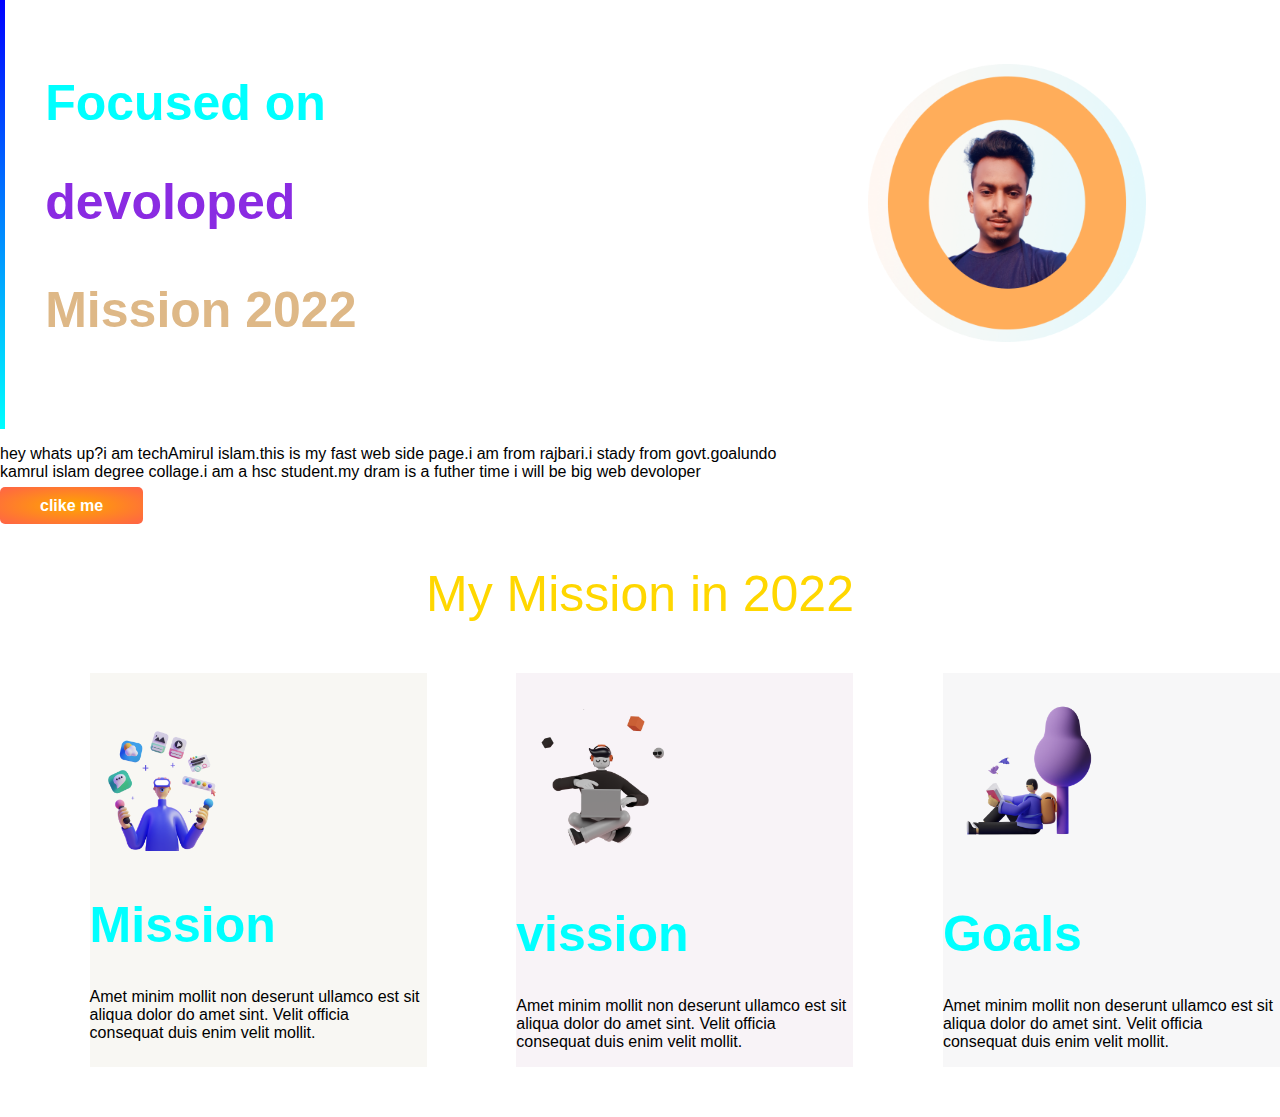
<file: index.html>
<!DOCTYPE html>
<html lang="en">

<head>
    <meta charset="UTF-8">
    <meta http-equiv="X-UA-Compatible" content="IE=edge">
    <meta name="viewport" content="width=device-width, initial-scale=1.0">
    <title>techAmirul islam</title>
    <link rel="shortcut icon" href="images/shape-4.png" type="image/x-icon">
    <link rel="stylesheet" href="style.css">

</head>

<body>
    <section class="top-banner">
        <div>
            <div id="web-dev-experiences" class="half-width">
                <h1>Focused on</h1>
                <h2>devoloped</h2>
                <h3>Mission 2022</h3>
            </div>
            <p>hey whats up?i am techAmirul islam.this is my fast web side page.i am from rajbari.i stady from
                govt.goalundo
                kamrul islam degree collage.i am a hsc student.my dram is a futher time i will be big web devoloper</p>
            <a class="link-button" target="_blank"
                href="https://studio.youtube.com/channel/UCb7Hdi4uqnSQVPr-JOM6lEw/videos/upload?filter=%5B%5D&sort=%7B%22columnType%22%3A%22date%22%2C%22sortOrder%22%3A%22DESCENDING%22%7D">clike
                me</a>
        </div>
        <div class="half-width">
            <img src="images/shape-4.png" alt="">
        </div>
    </section>
    <footer>
        <p>
            My Mission in 2022
        </p>
    </footer>
    <section>
        <div class="flexible-container">
            <div class="Mission">
                <img src="illustrators/illustrator-1.png" alt="">
                <h1>Mission</h1>
                <p>Amet minim mollit non deserunt ullamco est sit aliqua dolor do amet sint. Velit officia consequat
                    duis enim
                    velit
                    mollit.</p>
            </div>
            <div class="vission">
                <img src="illustrators/illustrator-2.png" alt="">
                <h1>vission</h1>
                <p>Amet minim mollit non deserunt ullamco est sit aliqua dolor do amet sint. Velit officia consequat
                    duis enim
                    velit mollit.</p>
            </div>
            <div class="Goals">
                <img src="illustrators/illustrator-3.png" alt="">
                <h1>Goals</h1>
                <p>Amet minim mollit non deserunt ullamco est sit aliqua dolor do amet sint. Velit officia consequat
                    duis enim velit mollit.</p>
            </div>
        </div>
    </section>
</body>

</html>
</file>
<file: style.css>
body{
    font-family: 'Poppins', sans-serif;
    margin: 0;
}

.flexible-container{
    display: flex;
    margin-bottom: 50px;}
h1{font-size: 50px;
    color: aqua;}

h2{font-size: 50px;
color: blueviolet;
}
h3{font-size: 50px;
color: burlywood;
}
.top-banner{
    display: flex;
}
.half-width{
    width: 50%;
}
.half-width{
    padding: 5%;
}
.half-width img{
    width: 80%;
}
.Goals img{
    width: 50%;
}
.Mission img{
 width: 50%;  
}
.vission img{
width: 50%;
}
.techamirul-web img{
      width: 50%;
  }
#web-dev-experiences{
    border-left: 5px solid;
    border-image: linear-gradient(blue, cyan);
    border-image-slice: 1;}
    
    .link-button{
    text-decoration: none;
    background-image: radial-gradient(orange, tomato);
    padding: 10px 40px;
    color:white;
    font-weight: 700;
    border-radius: 5px;}

    footer p{
        color: gold;
    font-size: 50px; 
    text-align: center;
}
.Mission{
    background-color: rgb(248, 247, 243);
   margin-left: 7%;
   padding-top: 2%;
   }
   .vission{
       background-color: rgb(248, 243, 247);
       margin-left: 7%;
       padding-top: 2%;
   }

   .Goals{
       background-color: rgb(247, 247, 248);
       margin-left: 7%;
       padding-top: 2%;}
</file>
